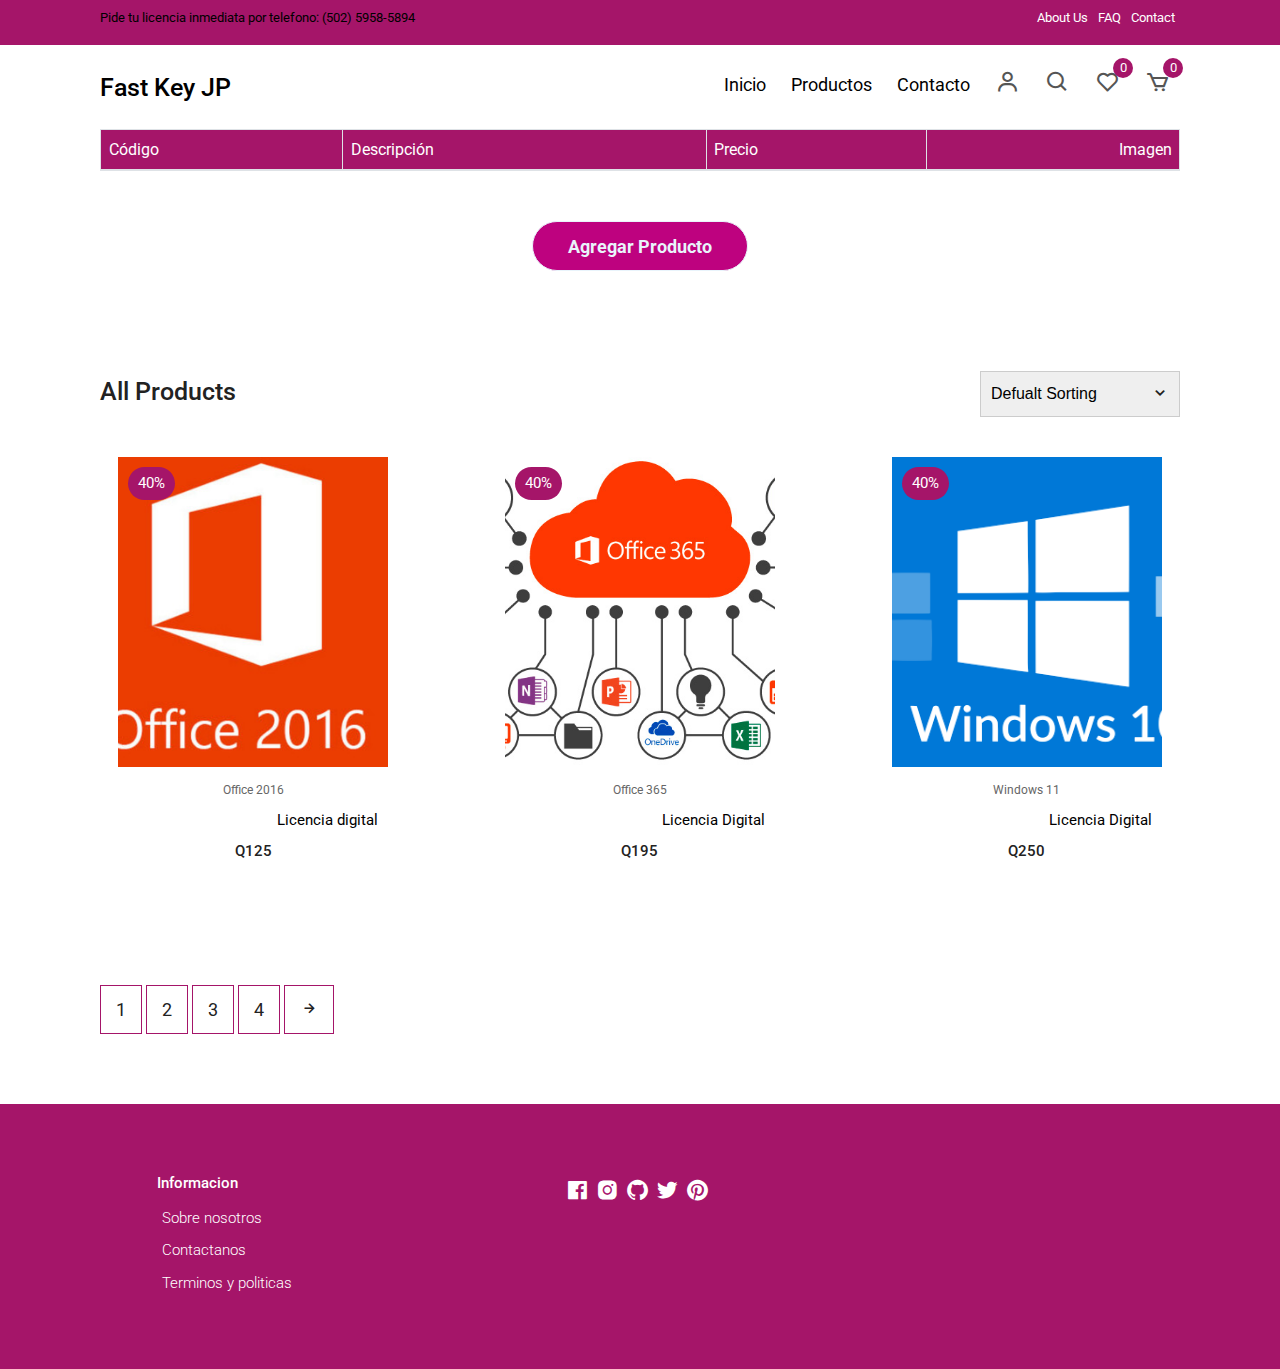
<file: pages/productos.html>
<!DOCTYPE html>
<html lang="en">
  <head>
    <meta charset="UTF-8" />
    <meta name="viewport" content="width=device-width, initial-scale=1.0" />
    <!-- Box icons -->
    <link
      rel="stylesheet"
      href="https://cdn.jsdelivr.net/npm/boxicons@latest/css/boxicons.min.css"
    />
    <!--Linkeo de Scripts-->

    <link rel="stylesheet" href="https://stackpath.bootstrapcdn.com/bootstrap/4.5.2/css/bootstrap.min.css"
        integrity="sha384-JcKb8q3iqJ61gNV9KGb8thSsNjpSL0n8PARn9HuZOnIxN0hoP+VmmDGMN5t9UJ0Z" crossorigin="anonymous">
    <script src="https://code.jquery.com/jquery-3.5.1.slim.min.js"
        integrity="sha384-DfXdz2htPH0lsSSs5nCTpuj/zy4C+OGpamoFVy38MVBnE+IbbVYUew+OrCXaRkfj"
        crossorigin="anonymous"></script>
    <script src="https://cdn.jsdelivr.net/npm/popper.js@1.16.1/dist/umd/popper.min.js"
        integrity="sha384-9/reFTGAW83EW2RDu2S0VKaIzap3H66lZH81PoYlFhbGU+6BZp6G7niu735Sk7lN"
        crossorigin="anonymous"></script>
    <script src="https://stackpath.bootstrapcdn.com/bootstrap/4.5.2/js/bootstrap.min.js"
        integrity="sha384-B4gt1jrGC7Jh4AgTPSdUtOBvfO8shuf57BaghqFfPlYxofvL8/KUEfYiJOMMV+rV"
        crossorigin="anonymous"></script>
        
    <!-- Custom StyleSheet -->
    <link rel="stylesheet" href="../css/styles.css" />
    <title>Fast Key | Productos</title>
    
    
  </head>

  <body>
    <!-- Navigation -->
    <div class="top-nav">
      <div class="container d-flex">
        <p>Pide tu licencia inmediata por telefono: (502) 5958-5894</p>
        <ul class="d-flex">
          <li><a href="#">About Us</a></li>
          <li><a href="#">FAQ</a></li>
          <li><a href="#">Contact</a></li>
        </ul>
      </div>
    </div>
    <div class="navigation">
        <div class="nav-center container d-flex">
        <a href="../index.html" class="logo"><h1>Fast Key JP</h1></a>

          <ul class="nav-list d-flex">
            <li class="nav-item">
              <a href="../index.html" class="nav-link">Inicio</a>
            </li>
            <li class="nav-item">
              <a href="../pages/productos.html" class="nav-link">Productos</a>
            </li>
            <li class="nav-item">
              <a href="#contact" class="nav-link">Contacto</a>
            </li>
            <li class="icons d-flex">
            <a href="../pages/login.html" class="icon">
              <i class="bx bx-user"></i>
            </a>
            <div class="icon">
              <i class="bx bx-search"></i>
            </div>
            <div class="icon">
              <i class="bx bx-heart"></i>
              <span class="d-flex">0</span>
            </div>
            <a href="../pages/carrito.html" class="icon">
              <i class="bx bx-cart"></i>
              <span class="d-flex">0</span>
            </a>
          </li>
          </ul>

        

        <div class="hamburger">
          <i class="bx bx-menu-alt-left"></i>
        </div>
      </div>
    </div>

        <!--Catalogo de productos-->
        <div class="container">
          <form >
              
              <table class="table table-bordered table-striped">
                  <br>
                  <thead style="background-color: rgb(165, 173, 7); color: white;">
                      <tr>
                          <th>Código</th>
                          <th>Descripción</th>
                          <th>Precio</th>
                          <th>Imagen</th>
                      </tr>
                  </thead>
    
                  <tbody class="tbody" id="idTableBody2">
                     
                  </tbody>
              </table>
              <div class="btnaproducto">
              <a href="../pages/rproductos.html">
                <input type="button" class="aproducto" value="Agregar Producto" />
             </a>
            </div>
          </form>      
      </div>

    <!-- All Products -->
    <section class="section all-products" id="products">
      <div class="top container">
        <h1>All Products</h1>
        <form>
          <select>
            <option value="1">Defualt Sorting</option>
            <option value="2">Sort By Price</option>
            <option value="3">Sort By Popularity</option>
            <option value="4">Sort By Sale</option>
            <option value="5">Sort By Rating</option>
          </select>
          <span><i class="bx bx-chevron-down"></i></span>
        </form>
      </div>
      <div class="product-center container">
        <div class="product-item">
          <div class="overlay">
            <a href="productDetails.html" class="product-thumb">
              <img src="../images/p1.jpg" alt="" />
            </a>
            <span class="discount">40%</span>
          </div>
          <div class="product-info">
            <span>Office 2016</span>
            <a href="../productDetails.html">Licencia digital</a>
            <h4>Q125</h4>
          </div>
          <ul class="icons">
            <li><i class="bx bx-heart"></i></li>
            <li><i class="bx bx-search"></i></li>
            <li><i class="bx bx-cart"></i></li>
          </ul>
        </div>
        <div class="product-item">
          <div class="overlay">
            <a href="" class="product-thumb">
              <img src="../images/p2.jpg" alt="" />
            </a>
            <span class="discount">40%</span>
          </div>
          <div class="product-info">
            <span>Office 365</span>
            <a href="">Licencia Digital</a>
            <h4>Q195</h4>
          </div>
          <ul class="icons">
            <li><i class="bx bx-heart"></i></li>
            <li><i class="bx bx-search"></i></li>
            <li><i class="bx bx-cart"></i></li>
          </ul>
        </div>
        <div class="product-item">
          <div class="overlay">
            <a href="" class="product-thumb">
              <img src="../images/p3.png" alt="" />
            </a>
            <span class="discount">40%</span>
          </div>
          <div class="product-info">
            <span>Windows 11</span>
            <a href="">Licencia Digital</a>
            <h4>Q250</h4>
          </div>
          <ul class="icons">
            <li><i class="bx bx-heart"></i></li>
            <li><i class="bx bx-search"></i></li>
            <li><i class="bx bx-cart"></i></li>
          </ul>
        </div>
      </div>
    </section>
    <section class="pagination">
      <div class="container">
        <span>1</span> <span>2</span> <span>3</span> <span>4</span>
        <span><i class="bx bx-right-arrow-alt"></i></span>
      </div>
    </section>
    <!-- Footer -->
    <footer class="footer">
      <div class="row">
        <div class="col d-flex">
          <h4>Informacion</h4>
          <a href="">Sobre nosotros</a>
          <a href="">Contactanos</a>
          <a href="">Terminos y politicas</a>
        </div>
       <!-- <div class="col d-flex">
          <h4>USEFUL LINK</h4>
          <a href="">Online Store</a>
          <a href="">Customer Services</a>
          <a href="">Promotion</a>
          <a href="">Top Brands</a>
        </div>-->
        <div class="col d-flex">
          <span><i class='bx bxl-facebook-square'></i></span>
          <span><i class='bx bxl-instagram-alt' ></i></span>
          <span><i class='bx bxl-github' ></i></span>
          <span><i class='bx bxl-twitter' ></i></span>
          <span><i class='bx bxl-pinterest' ></i></span>
        </div>
      </div>
    </footer>
    <!-- Custom Script -->
    <script src="../js/index.js"></script>
    <script src="../js/catalogo.js"></script>
   <script type="text/javascript">
       cargarDatos();
       LlenarTablaP();
   </script>
   <script src = "../js/carrito.js">  </script>
  </body>
</html>
</file>
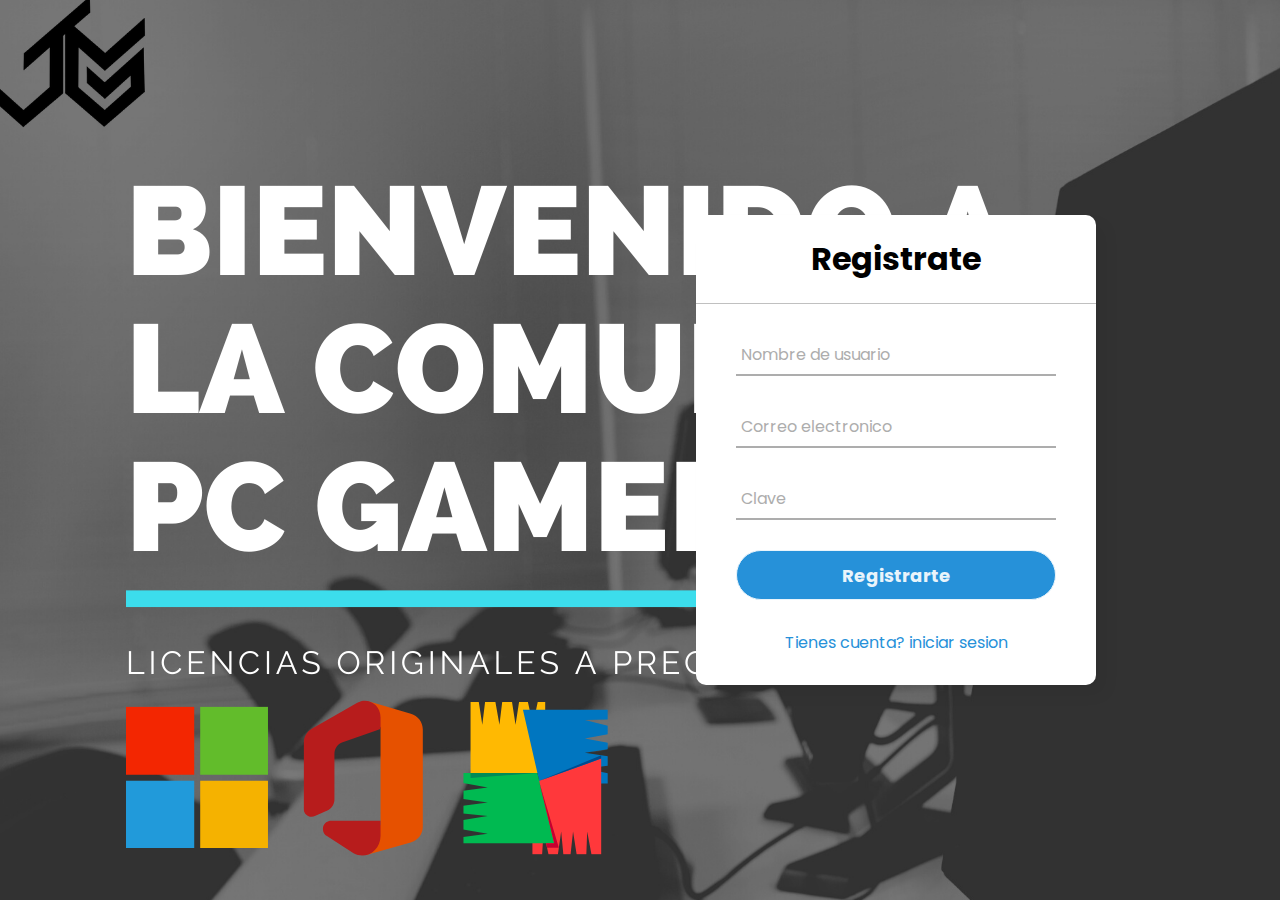
<file: pages/registrar2.html>
<!DOCTYPE html>
<html lang="en" dir="ltr">
  <head>
    <meta charset="utf-8">
    <title>Fast Keys| Registro</title>
    <link rel="stylesheet" href="../css/styler.css">
  </head>
  <body>
    <div class="center">
      <h1>Registrate</h1>
      <form method="post">
        <div class="txt_field">
          <input type="text" required>
          <span></span>
          <label>Nombre de usuario</label>
        </div>
        <div class="txt_field">
            <input type="text" required>
            <span></span>
            <label>Correo electronico</label>
          </div>
        <div class="txt_field">
          <input type="password" required>
          <span></span>
          <label>Clave</label>
        </div>
        <input type="submit" value="Registrarte">
        <div class="signup_link">
         <a href="../index.html">Tienes cuenta? iniciar sesion</a>
        </div>
      </form>
    </div>

  </body>
</html>
</file>
<file: css/styles.css>
/* Fonts */
@import url("https://fonts.googleapis.com/css2?family=Roboto:wght@100;300;400;500;700&display=swap");

/* Color Variables */
:root {
  --white: #fff;
  --black: #222;
  --green: #a51569;
  --grey1: #767171;
  --grey2: #aab384;
}

/* Basic Reset */
*,
*::before,
*::after {
  margin: 0;
  padding: 0;
  box-sizing: inherit;
}

/*Buttons productos */

.aproducto{
  width: 20%;
  height: 50px;
  border: 1px solid;
  background: #be027f;
  border-radius: 25px;
  font-size: 18px;
  color: #e9f4fb;
  font-weight: 700;
  cursor: pointer;
  outline: none;
}

.container .btnaproducto{
  text-align: center;
  margin-top: 50px;

}

.container .btn {
  width: 50%;
  height: 70px;
  border: 1px solid;
  background: #be027f;
  border-radius: 25px;
  font-size: 15px;
  color: #e9f4fb;
  font-weight: 700;
  cursor: pointer;
  outline: none;
}

/*Table carrito*/

.cdiv img{
  height: 30px;
  width: 30px;
}
.mas{
  background-color: rgba(10, 126, 23, 0.815);
  color: white;

}
.menos{
  background-color: rgba(250, 0, 0, 0.582);
  color: white
}
.tdright{
  text-align: right;
}

th{
  text-align: center;
}
div a, div p{
  color: black;
  text-align: right;
}

.pdiv button{
  margin-left: 90%;
  margin-bottom: 2%;

}


html {
  box-sizing: border-box;
  font-size: 62.5%;
}

body {
  font-family: "Roboto", sans-serif;
  font-size: 1.6rem;
  background-color: var(--white);
  color: var(--black);
  font-weight: 400;
  font-style: normal;
}

a {
  text-decoration: none;
  color: var(--black);
}

li {
  list-style: none;
}

.container {
  max-width: 114rem;
  margin: 0 auto;
  padding: 0 3rem;
}

.d-flex {
  display: flex;
  align-items: center;
}

/* 
=================
Header
=================
*/

.header {
  position: relative;
  min-height: 100vh;
  overflow-x: hidden;
}

.top-nav {
  background-color: var(--green);
  font-size: 1.3rem;
  color: var(--white);
}

.top-nav div {
  justify-content: space-between;
  height: 4.5rem;
}

.top-nav a {
  color: var(--white);
  padding: 0 0.5rem;
}

/* 
=================
Navigation
=================
*/
.navigation {
  height: 6rem;
  line-height: 6rem;
}

.nav-center {
  justify-content: space-between;
}

.nav-list .icons {
  display: none;
}

.nav-center .nav-item:not(:last-child) {
  margin-right: 0.5rem;
}

.nav-center .nav-link {
  font-size: 1.8rem;
  padding: 1rem;
}

.nav-center .nav-link:hover {
  color: var(--green);
}

.nav-center .hamburger {
  display: none;
  font-size: 2.3rem;
  color: var(--black);
  cursor: pointer;
}

/* Icons */

.icon {
  cursor: pointer;
  font-size: 2.5rem;
  padding: 0 1rem;
  color: #555;
  position: relative;
}

.icon:not(:last-child) {
  margin-right: 0.5rem;
}

.icon span {
  position: absolute;
  top: 3px;
  right: -3px;
  background-color: var(--green);
  color: var(--white);
  border-radius: 50%;
  font-size: 1.3rem;
  height: 2rem;
  width: 2rem;
  justify-content: center;
}

@media only screen and (max-width: 768px) {
  .nav-list {
    position: fixed;
    top: 12%;
    left: -35rem;
    flex-direction: column;
    align-items: flex-start;
    box-shadow: 5px 5px 10px rgba(0, 0, 0, 0.2);
    background-color: white;
    height: 100%;
    width: 0%;
    max-width: 35rem;
    z-index: 100;
    transition: all 300ms ease-in-out;
  }

  .nav-list.open {
    left: 0;
    width: 100%;
  }

  .nav-list .nav-item {
    margin: 0 0 1rem 0;
    width: 100%;
  }

  .nav-list .nav-link {
    font-size: 2rem;
    color: var(--black);
  }

  .nav-center .hamburger {
    display: block;
    color: var(--black);
    font-size: 3rem;
  }

  .icons {
    display: none;
  }

  .nav-list .icons {
    display: flex;
  }

  .top-nav ul {
    display: none;
  }

  .top-nav div {
    justify-content: center;
    height: 3rem;
  }
}

/* 
=================
Area de los heros
=================
*/

.hero,
.hero .glide__slides {
  /*background-color: var(--grey2);*/
  background: linear-gradient(170deg,#2980b9, #8e44ad);
  position: relative;
  height: calc(100vh - 6rem);
  margin: 0 4rem;
  overflow: hidden;
}

.hero .center {
  display: flex;
  align-items: center;
  justify-content: center;
  position: relative;
  height: 100%;
  padding-top: 3rem;
}

.hero .left {
  position: absolute;
  top: 0%;
  left: 0;
  opacity: 0;
  transition: all 1000ms ease-in-out;
}

.hero .left h1 {
  font-size: 5rem;
  margin: 1rem 0;
}

.hero .left p {
  font-size: 1.6rem;
  margin-bottom: 1rem;
}

.hero .left .hero-btn {
  display: inline-block;
  padding: 1rem 3rem;
  font-size: 1.6rem;
  margin-top: 1rem;
  background-color: var(--green);
  color: white;
}

.hero .right {
  flex: 0 0 50%;
  height: 100%;
  position: relative;
  text-align: center;
}

.hero .right img {
  position: absolute;
  width: 55rem;
  opacity: 0;
  transition: all 1000ms ease-in-out;
}

.center .right img.img1 {
  width: 85%;
  right: -25%;
  bottom: -50%;
}

.center .right img.img2 {
  width: 90%;
  right: -40%;
  bottom: -40%;
}

.glide__slide--active .center .right img {
  bottom: -3%;
  opacity: 1;
}

.glide__slide--active .left {
  opacity: 1;
  top: 35%;
}

/*
======================
Hero Media Query
======================
*/
@media only screen and (max-width: 999px) {
  .glide__slide--active .left {
    top: 15%;
  }

  .center .right img.img1 {
    width: 90%;
  }

  .center .right img.img2 {
    width: 100%;
  }
}

@media only screen and (max-width: 567px) {
  .center .right img.img1 {
    width: 30rem;
  }

  .center .right img.img2 {
    width: 33rem;
  }

  .hero,
  .hero .glide__slides {
    margin: 0;
    padding: 0 3rem;
  }

  .hero .left h1 {
    font-size: 3rem;
  }

  .hero .left span {
    font-size: 1.4rem;
  }
  .hero .left p {
    font-size: 1.5rem;
    width: 80%;
  }
}

/* Category Section */
.section {
  padding: 10rem 0 5rem 0;
  overflow: hidden;
}

.cat-center {
  display: flex;
  align-items: center;
  justify-content: center;
  max-width: 114rem;
  margin: auto;
  padding: 0 3rem;
}

.cat-center .cat {
  max-width: 37rem;
  height: 25rem;
  overflow: hidden;
  position: relative;
  cursor: pointer;
  text-align: center;
}

.cat-center .cat:not(:last-child) {
  margin-right: 3rem;
}

.cat-center .cat img {
  width: 36.5rem;
  height: 100%;
  margin: auto;
  object-fit: cover;
  transition: all 2s ease;
}

.cat-center .cat:hover img {
  transform: scale(1.1);
}

.cat-center .cat div {
  position: absolute;
  bottom: 15%;
  left: 50%;
  transform: translateX(-50%);
  background-color: var(--white);
  width: 18rem;
  height: 5rem;
  line-height: 5rem;
  text-align: center;
  font-size: 2rem;
  font-weight: 500;
}

@media only screen and (max-width: 1200px) {
  .cat-center .cat img {
    width: 30rem;
  }
}

@media only screen and (max-width: 967px) {
  .cat-center .cat {
    max-width: 25rem;
    height: 20rem;
  }

  .cat-center .cat img {
    width: 25rem;
  }
}

@media only screen and (max-width: 768px) {
  .section {
    padding: 5rem 0;
  }

  .cat-center {
    flex-direction: column;
    padding: 3rem;
  }

  .cat-center .cat {
    max-width: 100%;
    height: 30rem;
  }

  .cat-center .cat:not(:last-child) {
    margin-right: 0rem;
    margin-bottom: 5rem;
  }

  .cat-center .cat img {
    width: 100%;
  }
}

/* New Arrivals */
.title {
  text-align: center;
  margin-bottom: 5rem;
}

.title h1 {
  font-size: 3rem;
  text-transform: uppercase;
  margin-bottom: 1rem;
  font-weight: 500;
}

.product-center {
  display: flex;
  align-items: center;
  justify-content: center;
  flex-wrap: wrap;
  max-width: 120rem;
  margin: 0 auto;
  padding: 0 2rem;
}

.product-item {
  position: relative;
  width: 27rem;
  margin: 0 auto;
  margin-bottom: 3rem;
}

.product-thumb img {
  width: 100%;
  height: 31rem;
  object-fit: cover;
  transition: all 500ms linear;
}

.product-info {
  padding: 1rem;
  text-align: center;
}

.product-info span {
  display: inline-block;
  font-size: 1.2rem;
  color: #666;
  margin-bottom: 1rem;
}

.product-info a {
  font-size: 1.5rem;
  display: block;
  margin-bottom: 1rem;
  transition: all 300ms ease;
}

.product-info a:hover {
  color: var(--green);
}

.product-item .icons {
  position: absolute;
  left: 50%;
  top: 35%;
  transform: translateX(-50%);
  display: flex;
  align-items: center;
}

.product-item .icons li {
  background-color: var(--white);
  text-align: center;
  padding: 1rem 1.5rem;
  font-size: 2.3rem;
  cursor: pointer;
  transition: 300ms ease-out;
  transform: translateY(20px);
  visibility: hidden;
  opacity: 0;
}

.product-item .icons li:first-child {
  transition-delay: 0.1s;
}

.product-item .icons li:nth-child(2) {
  transition-delay: 0.2s;
}

.product-item .icons li:nth-child(3) {
  transition-delay: 0.3s;
}

.product-item:hover .icons li {
  visibility: visible;
  opacity: 1;
  transform: translateY(0);
}

.product-item .icons li:not(:last-child) {
  margin-right: 0.5rem;
}

.product-item .icons li:hover {
  background-color: var(--green);
  color: var(--white);
}

.product-item .overlay {
  position: relative;
  overflow: hidden;
  cursor: pointer;
  width: 100%;
}

.product-item .overlay::after {
  content: "";
  position: absolute;
  top: 0;
  left: 0;
  width: 100%;
  height: 100%;
  background-color: rgba(0, 0, 0, 0.5);
  visibility: hidden;
  opacity: 0;
  transition: 300ms ease-out;
}

.product-item:hover .overlay::after {
  visibility: visible;
  opacity: 1;
}

.product-item:hover .product-thumb img {
  transform: scale(1.1);
}

.product-item .discount {
  position: absolute;
  top: 1rem;
  left: 1rem;
  background-color: var(--green);
  padding: 0.5rem 1rem;
  color: var(--white);
  border-radius: 2rem;
  font-size: 1.5rem;
}

@media only screen and (max-width: 567px) {
  .product-center {
    max-width: 100%;
    padding: 0 1rem;
  }

  .product-item {
    width: 40%;
    margin-bottom: 3rem;
  }

  .product-thumb img {
    height: 20rem;
  }

  .product-item {
    margin-right: 2rem;
  }

  .product-item .icons li {
    padding: 0.5rem 1rem;
    font-size: 1.8rem;
  }
}

/* Banner */

.banner {
  position: relative;
  background-color: var(--grey2);
  padding: 14rem;
}

.banner .right img {
  position: absolute;
  bottom: 0;
  right: 0;
  width: 75rem;
}

.banner .trend,
.banner p {
  display: block;
  font-size: 2rem;
  font-weight: 300;
  margin-bottom: 1.5rem;
}

.banner h1 {
  font-size: 5.4rem;
  color: var(--black);
  margin-bottom: 1.5rem;
}

.banner .btn {
  display: inline-block;
  margin-top: 2rem;
}

@media only screen and (max-width: 1200px) {
  .banner {
    padding: 14rem 2rem;
  }

  .banner .right img {
    right: -6%;
    width: 70rem;
  }
}

@media only screen and (max-width: 996px) {
  .banner {
    padding: 8rem 2rem;
  }

  .banner .trend,
  .banner p {
    font-size: 1.5rem;
  }

  .banner h1 {
    font-size: 4rem;
  }

  .banner .right img {
    right: -6%;
    width: 50rem;
  }
}

@media only screen and (max-width: 768px) {
  .banner {
    display: grid;
    grid-template-columns: 1fr;
    height: 80vh;
  }

  .banner .left {
    width: 100%;
    margin-bottom: 3rem;
  }

  .banner .right {
    flex: 0 0 50%;
  }

  .banner .right img {
    right: 0;
    width: 50rem;
    left: 50%;
    transform: translateX(-50%);
  }
}

@media only screen and (max-width: 567px) {
  .banner {
    padding: 8rem 5rem;
  }

  .banner .trend,
  .banner p {
    font-size: 1.3rem;
    margin-bottom: 1rem;
  }

  .banner h1 {
    font-size: 3rem;
    margin-bottom: 1rem;
  }

  .banner .btn {
    padding: 0.8rem 1.7rem;
    font-size: 1.4rem;
  }

  .banner .right img {
    width: 45rem;
  }
}

/* Contact */
.contact {
  background-color: var(--black);
  color: var(--white);
  padding: 10rem 20rem;
}

.contact .row {
  display: grid;
  grid-template-columns: 1fr 1fr;
  align-items: center;
}

.contact .row .col h2 {
  margin-bottom: 1.5rem;
}

.contact .row .col p {
  width: 70%;
  margin-bottom: 2rem;
}

.btn-1 {
  background-color: var(--green);
  color: var(--white);
  display: inline-block;
  border-radius: 1rem;
  padding: 1rem 2rem;
}

.contact form div {
  position: relative;
  width: 80%;
  margin: 0 auto;
}

.contact form input {
  font-family: "Roboto", sans-serif;
  text-indent: 2rem;
  width: 100%;
  border-radius: 1rem;
  padding: 1.5rem 0;
  outline: none;
  border: none;
}

.contact form a {
  position: absolute;
  top: 0;
  right: 0;
  background-color: var(--green);
  color: white;
  margin: 0.5rem;
  padding: 1rem 3rem;
  border-radius: 1rem;
}

@media only screen and (max-width: 996px) {
  .contact {
    padding: 8rem 8rem;
  }
}

@media only screen and (max-width: 768px) {
  .contact .row {
    grid-template-columns: 1fr;
    gap: 5rem 0;
  }

  .contact form div {
    width: 100%;
  }
}

@media only screen and (max-width: 567px) {
  .contact {
    padding: 8rem 1rem;
  }
}

/* Footer */
.footer {
  padding: 7rem 1rem;
  background-color: var(--green);
}

footer .row {
  display: grid;
  grid-template-columns: 1fr 1fr 1fr;
  max-width: 99.6rem;
  margin: 0 auto;
}

.footer .col {
  flex-direction: column;
  color: var(--white);
  align-items: flex-start;
}

.footer .col:last-child {
  flex-direction: row;
  justify-content: center;
}

.footer .col:last-child span {
  font-size: 2.5rem;
  margin-right: 0.5rem;
  color: var(--white);
}

.footer .col a {
  color: var(--white);
  font-size: 1.5rem;
  padding: 0.5rem;
  font-weight: 300;
}

.footer .col h4 {
  margin-bottom: 1rem;
}

@media only screen and (max-width: 567px) {
  footer .row {
    grid-template-columns: 1fr;
    row-gap: 3rem;
  }
}

/* ventana */
.ventana {
  position: fixed;
  top: 0;
  left: 0;
  width: 100%;
  height: 100vh;
  background-color: rgba(0, 0, 0, 0.5);
  z-index: 9999;
  transition: 0.3s;
  transform: scale(1);
}

.ventana-content {
  position: absolute;
  top: 50%;
  left: 50%;
  width: 90%;
  margin: 0 auto;
  height: 55rem;
  transform: translate(-50%, -50%);
  padding: 1.6rem;
  display: table;
  overflow: hidden;
  background-color: var(--white);
}

.ventana-close {
  display: flex;
  align-items: center;
  justify-content: center;
  position: absolute;
  top: 2rem;
  right: 2rem;
  padding: 0.5rem;
  background-color: var(--green);
  border-radius: 50%;
  cursor: pointer;
}

.ventana-close {
  font-size: 3rem;
  color: white;
}

.ventana-left {
  display: table-cell;
  width: 50%;
  height: 100%;
  vertical-align: middle;
}

.ventana-right {
  display: table-cell;
  width: 50%;
  vertical-align: middle;
  padding: 3rem 5rem;
}

.ventana-img-container {
  width: 100%;
  overflow: hidden;
}

.ventana-img-container img.ventana-img {
  display: block;
  width: 60rem;
  height: 45rem;
  max-width: 100%;
  border-radius: 1rem;
  object-fit: cover;
}

.right-content {
  text-align: center;
  width: 85%;
  margin: 0 auto;
}

.right-content h1 {
  font-size: 4rem;
  color: #000;
  margin-bottom: 1.6rem;
}

.right-content h1 span {
  color: var(--green);
}

.right-content p {
  font-size: 1.6rem;
  color: #555;
  margin-bottom: 1.6rem;
}

.ventana-form {
  width: 100%;
  padding: 1.5rem 0;
  text-indent: 1rem;
  margin-bottom: 1.6rem;
  border-radius: 3rem;
  background-color: var(--green);
  color: white;
  font-size: 1.8rem;
  border: none;
}

.ventana-form::placeholder {
  color: white;
}

.ventana-form:focus {
  outline: none;
}

.right-content a:link,
.right-content a:visited {
  display: inline-block;
  padding: 1.8rem 5rem;
  border-radius: 3rem;
  font-weight: 700;
  color: var(--white);
  background-color: var(--black);
  border: 1px solid var(--grey2);
  transition: 0.3s;
}

.right-content a:hover {
  background-color: var(--green);
  border: 1px solid var(--grey2);
  color: var(--black);
}

.hide-ventana {
  transform: scale(0.2);
  opacity: 0;
  visibility: hidden;
}

@media only screen and (max-width: 1200px) {
  .right-content {
    width: 100%;
  }

  .right-content h1 {
    font-size: 3.5rem;
    margin-bottom: 1.3rem;
  }
}

@media only screen and (max-width: 998px) {
  .ventana-right {
    width: 100%;
  }

  .ventana-left {
    display: none;
  }

  .right-content h1 {
    font-size: 5rem;
  }
}

@media only screen and (max-width: 768px) {
  .right-content h1 {
    font-size: 4rem;
  }

  .right-content p {
    font-size: 1.6rem;
  }

  .ventana-form {
    width: 90%;
    margin: 0 auto;
    padding: 1.8rem 0;
    margin-bottom: 1.5rem;
  }

  .goto-top:link,
  .goto-top:visited {
    right: 5%;
    bottom: 5%;
  }
}

@media only screen and (max-width: 568px) {
  .ventana-right {
    padding: 0 1.6rem;
  }

  .ventana-content {
    height: 35rem;
    width: 90%;
    margin: 0 auto;
  }

  .right-content {
    width: 100%;
  }

  .right-content h1 {
    font-size: 3rem;
  }

  .right-content p {
    font-size: 1.4rem;
  }

  .ventana-form {
    width: 100%;
    padding: 1.5rem 0;
    margin-bottom: 1.3rem;
  }

  .right-content a:link,
  .right-content a:visited {
    padding: 1.5rem 3rem;
  }

  .ventana-close {
    top: 1rem;
    right: 1rem;
    padding: 0.5rem;
  }
}

/* All Products */
.section .top {
  display: flex;
  align-items: center;
  justify-content: space-between;
  margin-bottom: 4rem;
}

.all-products .top select {
  font-family: "Poppins", sans-serif;
  width: 20rem;
  padding: 1rem;
  border: 1px solid #ccc;
  appearance: none;
  outline: none;
}

form {
  position: relative;
  z-index: 1;
}

form span {
  position: absolute;
  top: 50%;
  right: 1rem;
  transform: translateY(-50%);
  font-size: 2rem;
  z-index: 0;
}

@media only screen and (max-width: 768px) {
  .all-products .top select {
    width: 15rem;
  }
}

/* Pagination */
.pagination {
  display: flex;
  align-items: center;
  padding: 3rem 0 5rem 0;
}

.pagination span {
  display: inline-block;
  padding: 1rem 1.5rem;
  border: 1px solid var(--green);
  font-size: 1.8rem;
  margin-bottom: 2rem;
  cursor: pointer;
  transition: all 300ms ease-in-out;
}

.pagination span:hover {
  border: 1px solid var(--green);
  background-color: var(--green);
  color: #fff;
}

/* Cart Items */
.cart {
  margin: 10rem auto;
}

table {
  width: 100%;
  border-collapse: collapse;
}

.cart-info {
  display: flex;
  flex-wrap: wrap;
}

th {
  text-align: left;
  padding: 0.5rem;
  color: #fff;
  background-color: var(--green);
  font-weight: normal;
}

td {
  padding: 1rem 0.5rem;
}

td input {
  width: 5rem;
  height: 3rem;
  padding: 0.5rem;
}

td a {
  color: orangered;
  font-size: 1.4rem;
}

td img {
  width: 8rem;
  height: 8rem;
  margin-right: 1rem;
}

.total-price {
  display: flex;
  align-items: flex-end;
  flex-direction: column;
  margin-top: 2rem;
}

.total-price table {
  border-top: 3px solid var(--green);
  width: 100%;
  max-width: 35rem;
}

td:last-child {
  text-align: right;
}

th:last-child {
  text-align: right;
}

.checkout {
  display: inline-block;
  background-color: var(--green);
  color: white;
  padding: 1rem;
  margin-top: 1rem;
}

@media only screen and (max-width: 567px) {
  .cart-info p {
    display: none;
  }
}

/* Product Details */
.product-detail .details {
  display: grid;
  grid-template-columns: 1fr 1.2fr;
  gap: 7rem;
}

.product-detail .left {
  display: flex;
  flex-direction: column;
}

.product-detail .left .main {
  text-align: center;
  background-color: #f6f2f1;
  margin-bottom: 2rem;
  height: 45rem;
}

.product-detail .left .main img {
  object-fit: cover;
  height: 100%;
  width: 100%;
}

.product-detail .right span {
  display: inline-block;
  font-size: 1.5rem;
  margin-bottom: 1rem;
}

.product-detail .right h1 {
  font-size: 4rem;
  line-height: 1.2;
  margin-bottom: 2rem;
}

.product-detail .right .price {
  font-size: 600;
  font-size: 2rem;
  color: var(--green);
  margin-bottom: 2rem;
}

.product-detail .right div {
  display: inline-block;
  position: relative;
  z-index: -1;
}

.product-detail .right select {
  font-family: "Poppins", sans-serif;
  width: 20rem;
  padding: 0.7rem;
  border: 1px solid #ccc;
  appearance: none;
  outline: none;
}

.product-detail form {
  margin-bottom: 2rem;
  z-index: 0;
}

.product-detail form span {
  position: absolute;
  top: 50%;
  right: 1rem;
  transform: translateY(-50%);
  font-size: 2rem;
  z-index: 0;
}

.product-detail .form {
  margin-bottom: 3rem;
}

.product-detail .form input {
  padding: 0.8rem;
  text-align: center;
  width: 3.5rem;
  margin-right: 2rem;
}

.product-detail .form .addCart {
  background: var(--green);
  padding: 0.8rem 4rem;
  color: #fff;
  border-radius: 3rem;
}

.product-detail h3 {
  text-transform: uppercase;
  margin-bottom: 2rem;
}

@media only screen and (max-width: 996px) {
  .product-detail .left {
    width: 30rem;
    height: 45rem;
  }

  .product-detail .details {
    gap: 3rem;
  }
}

@media only screen and (max-width: 650px) {
  .product-detail .details {
    grid-template-columns: 1fr;
  }

  .product-detail .right {
    margin-top: 1rem;
  }

  .product-detail .left {
    width: 100%;
    height: 45rem;
  }

  .product-detail .details {
    gap: 3rem;
  }
}

/* Login Form */
.login-form {
  padding: 5rem 0;
  max-width: 50rem;
  margin: 5rem auto;
}

.login-form form {
  display: flex;
  flex-direction: column;
}

.login-form form h1 {
  margin-bottom: 1rem;
}
.login-form form p {
  margin-bottom: 2rem;
}

.login-form form label {
  margin-bottom: 1rem;
}

.login-form form input {
  border: 1px solid #ccc;
  outline: none;
  padding: 1.5rem 0;
  text-indent: 1rem;
  font-size: 1.6rem;
  margin-bottom: 2rem;
  border-radius: 0.5rem;
}

.login-form form input::placeholder {
  font-size: 1.6rem;
  color: #222;
}

.login-form form .buttons {
  margin-top: 1rem;
}

.login-form form button {
  outline: none;
  border: none;
  font-size: 1.6rem;
  padding: 1rem 3rem;
  margin-right: 1.5rem;
  background-color: var(--green);
  color: white;
  cursor: pointer;
}

.login-form form p a {
  color: dodgerblue;
}

/*Catalogo de Productos*/
.tbody img{
  height: 100px;
  width: 100px;
  margin-left: 30%;
}

.tbody input{
  width: 50px;
  margin-top: 10px;
}
.tbody label, .tbody button {
  margin-top: 10px;
}
</file>
<file: css/styler.css>
@import url('https://fonts.googleapis.com/css2?family=Noto+Sans:wght@700&family=Poppins:wght@400;500;600&display=swap');
*{
  margin: 0;
  padding: 0;
  box-sizing: border-box;
  font-family: "Poppins", sans-serif;
}
body{
  margin: 0;
  padding: 0;
  /* background: linear-gradient(120deg,#2980b9, #8e44ad); */
  background-image: url("../images/wlogin2.png");
  height: 100vh;
  overflow: hidden;
}
.center{
  position: absolute;
  top: 50%;
  left: 70%;
  transform: translate(-50%, -50%);
  width: 400px;
  background: white;
  border-radius: 10px;
  box-shadow: 10px 10px 15px rgba(0,0,0,0.05);
}
.center h1{
  text-align: center;
  padding: 20px 0;
  border-bottom: 1px solid silver;
}
.center form{
  padding: 0 40px;
  box-sizing: border-box;
}
form .txt_field{
  position: relative;
  border-bottom: 2px solid #adadad;
  margin: 30px 0;
}
.txt_field input{
  width: 100%;
  padding: 0 5px;
  height: 40px;
  font-size: 16px;
  border: none;
  background: none;
  outline: none;
}
.txt_field label{
  position: absolute;
  top: 50%;
  left: 5px;
  color: #adadad;
  transform: translateY(-50%);
  font-size: 16px;
  pointer-events: none;
  transition: .5s;
}
.txt_field span::before{
  content: '';
  position: absolute;
  top: 40px;
  left: 0;
  width: 0%;
  height: 2px;
  background: #2691d9;
  transition: .5s;
}
.txt_field input:focus ~ label,
.txt_field input:valid ~ label{
  top: -5px;
  color: #2691d9;
}
.txt_field input:focus ~ span::before,
.txt_field input:valid ~ span::before{
  width: 100%;
}
.pass{
  margin: -5px 0 20px 5px;
  color: #a6a6a6;
  cursor: pointer;
}
.pass:hover{
  text-decoration: underline;
}
input[type="submit"]{
  width: 100%;
  height: 50px;
  border: 1px solid;
  background: #2691d9;
  border-radius: 25px;
  font-size: 18px;
  color: #e9f4fb;
  font-weight: 700;
  cursor: pointer;
  outline: none;
}
input[type="submit"]:hover{
  border-color: #2691d9;
  transition: .5s;
}
.signup_link{
  margin: 30px 0;
  text-align: center;
  font-size: 16px;
  color: #666666;
}
.signup_link a{
  color: #2691d9;
  text-decoration: none;
}
.signup_link a:hover{
  text-decoration: underline;
}
</file>
